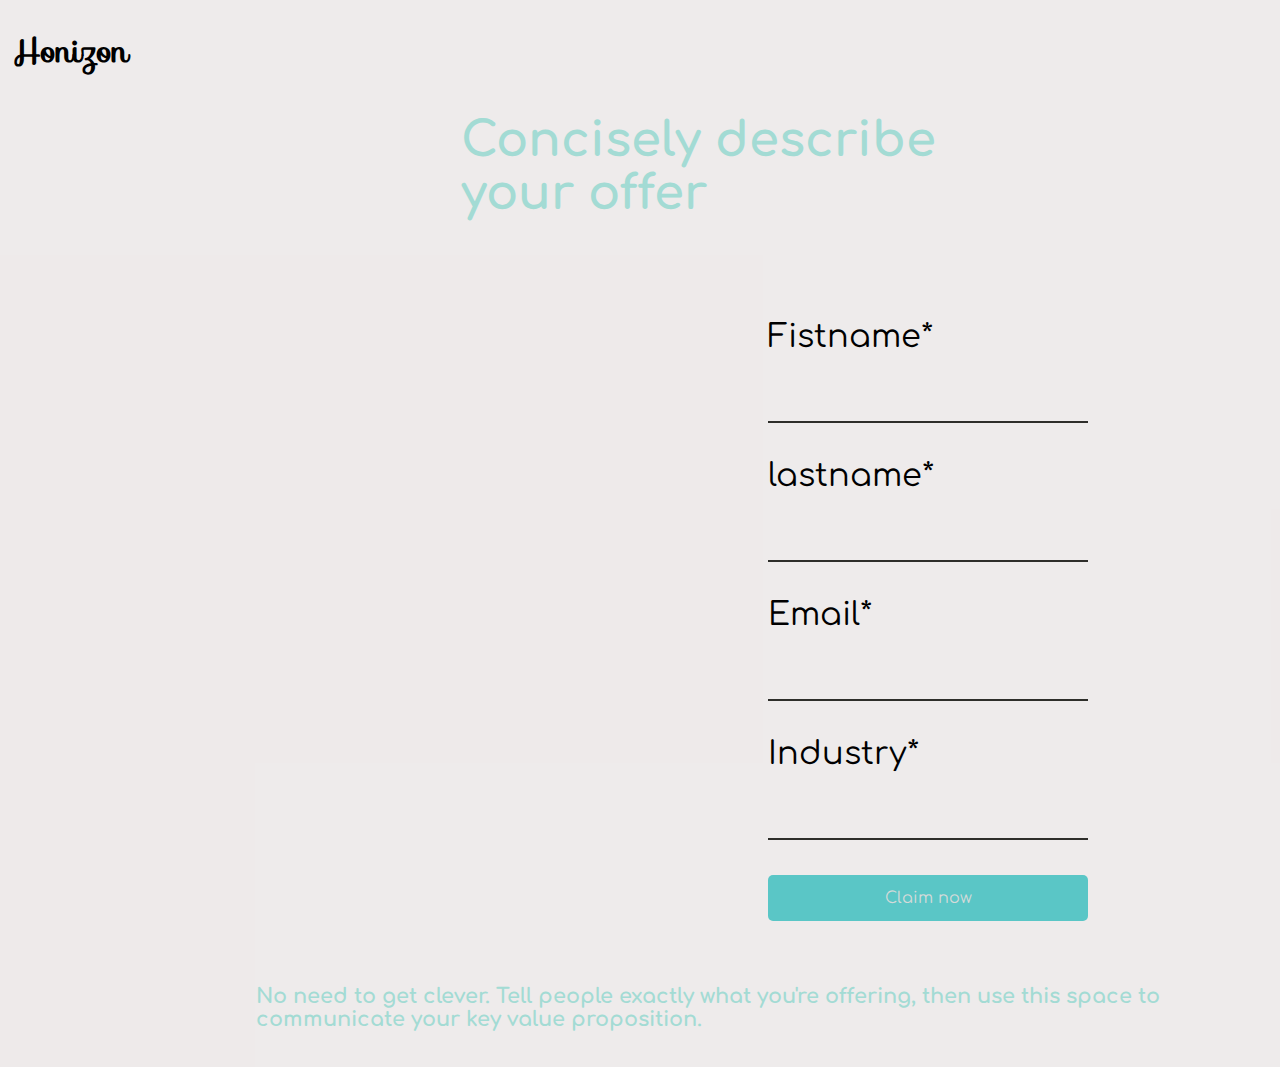
<file: divj/index.html>
<!DOCTYPE html>
<html lang="en">
<head>
    <meta charset="UTF-8">
    
    <title>login page </title>
    <link rel="stylesheet" href="style.css">
    <link rel="preconnect" href="https://fonts.gstatic.com">
    <link href="https://fonts.googleapis.com/css2?family=Hachi+Maru+Pop&display=swap" rel="stylesheet"> 
    <link rel="preconnect" href="https://fonts.gstatic.com">
    <link href="https://fonts.googleapis.com/css2?family=Hachi+Maru+Pop&family=Montserrat:ital@1&display=swap" rel="stylesheet"> 
    <link rel="preconnect" href="https://fonts.gstatic.com">
    <link rel="preconnect" href="https://fonts.gstatic.com">
<link href="https://fonts.googleapis.com/css2?family=Hachi+Maru+Pop&family=Montserrat:ital@1&family=Sofia&display=swap" rel="stylesheet"> 
<link rel="preconnect" href="https://fonts.gstatic.com">
<link href="https://fonts.googleapis.com/css2?family=Comfortaa:wght@500&family=Hachi+Maru+Pop&family=Montserrat:ital@1&family=Sofia&display=swap" rel="stylesheet"> 

 

</head>
<body>
    <div class="container">

            <h1>Honizon</h1>
            <div class="h2">
            <h2>Concisely describe </h2>
            <h2>  your offer</h2>
             </div>

            
     <div class="card">
         




        <br>
        <label for="">Fistname*</label> <br>  
        <input type="text" name="fname" id=""><br>
        <br>
        

        <label for="">lastname*</label> <br>
        <input type="text" name="lname" id=""><br>

        <br>


        <label for="">Email*</label> <br>
        <input type="Email" name="Email" id=""><br>
        <br>



        <label for="">Industry*</label> <br>
        <input type="text" name="industry" id=""><br>
        <br>

    <button class="reg-btn">Claim now </button>

</div>




<h3>No need to get clever. Tell people exactly what you're offering, 
    then use this space to communicate your key value proposition.</h3><br><br>
</div>

    <div class="gray"></div>



</body>
</html>
</file>
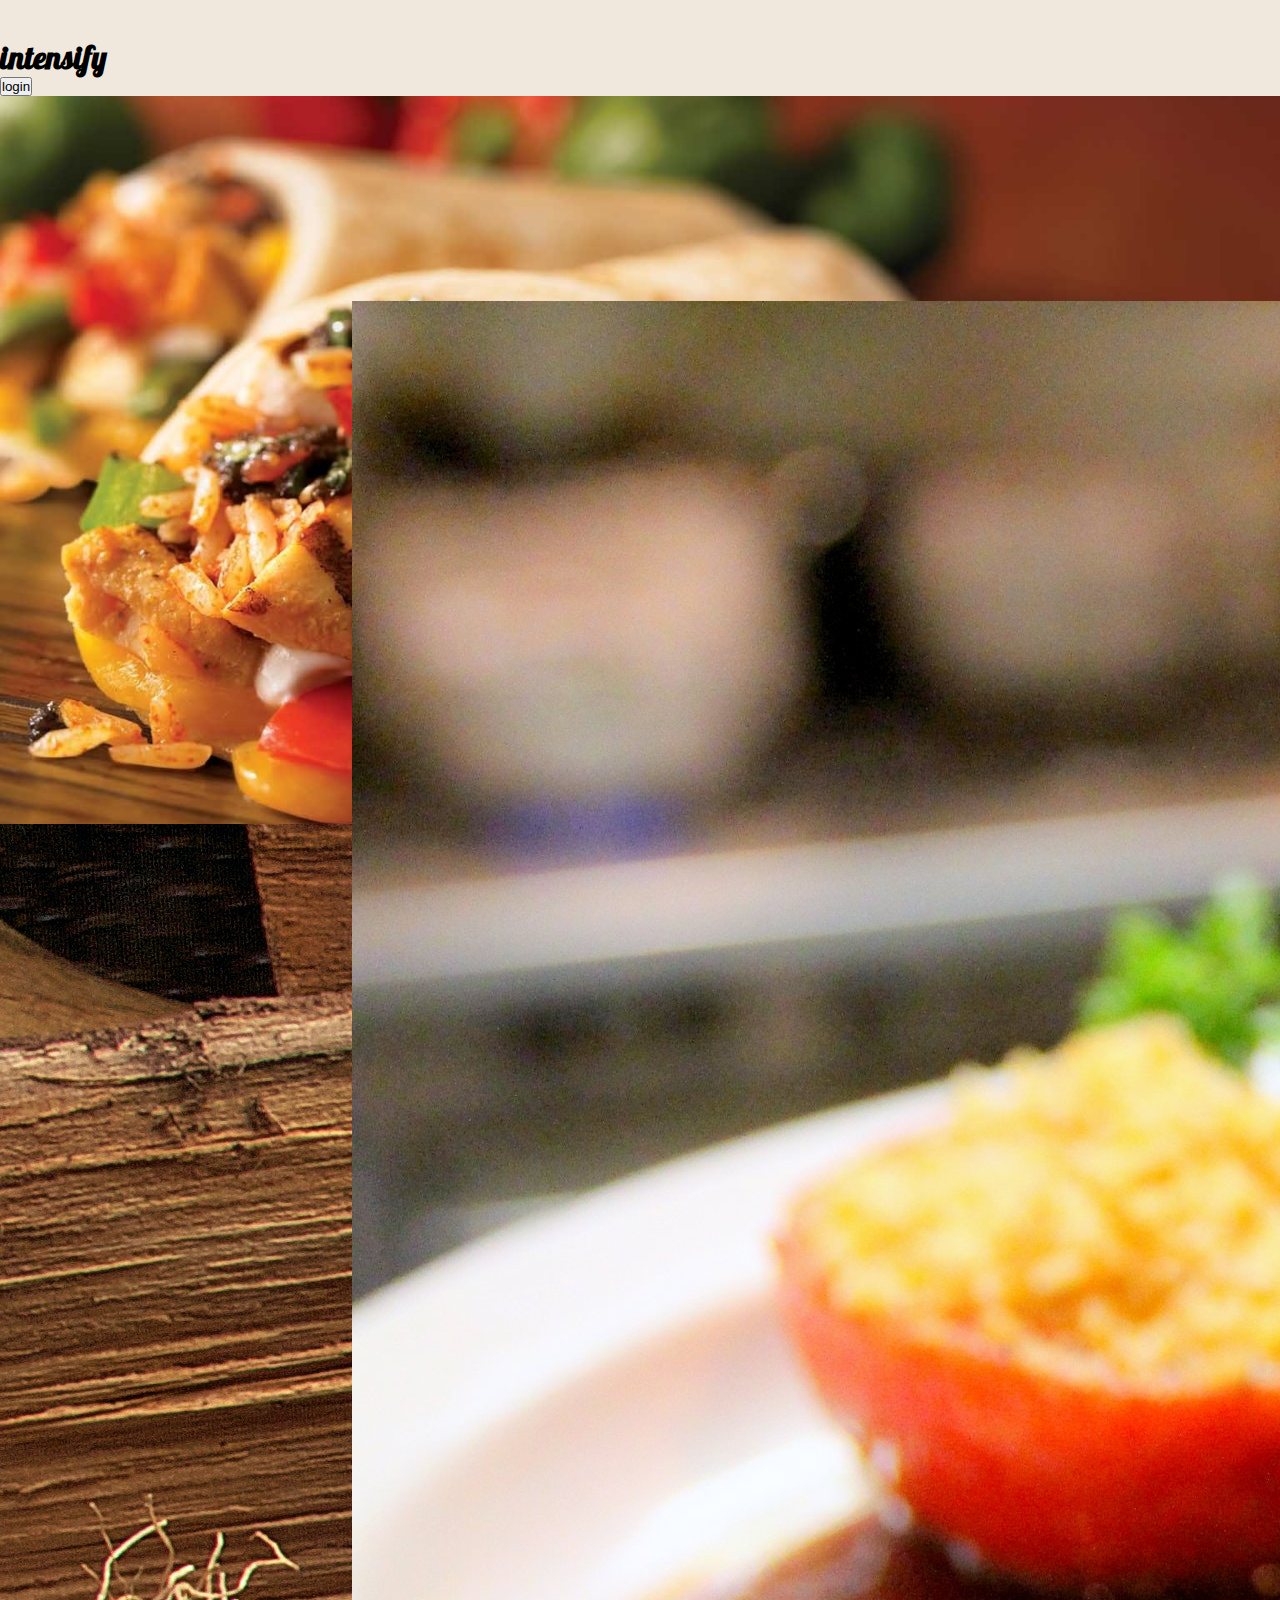
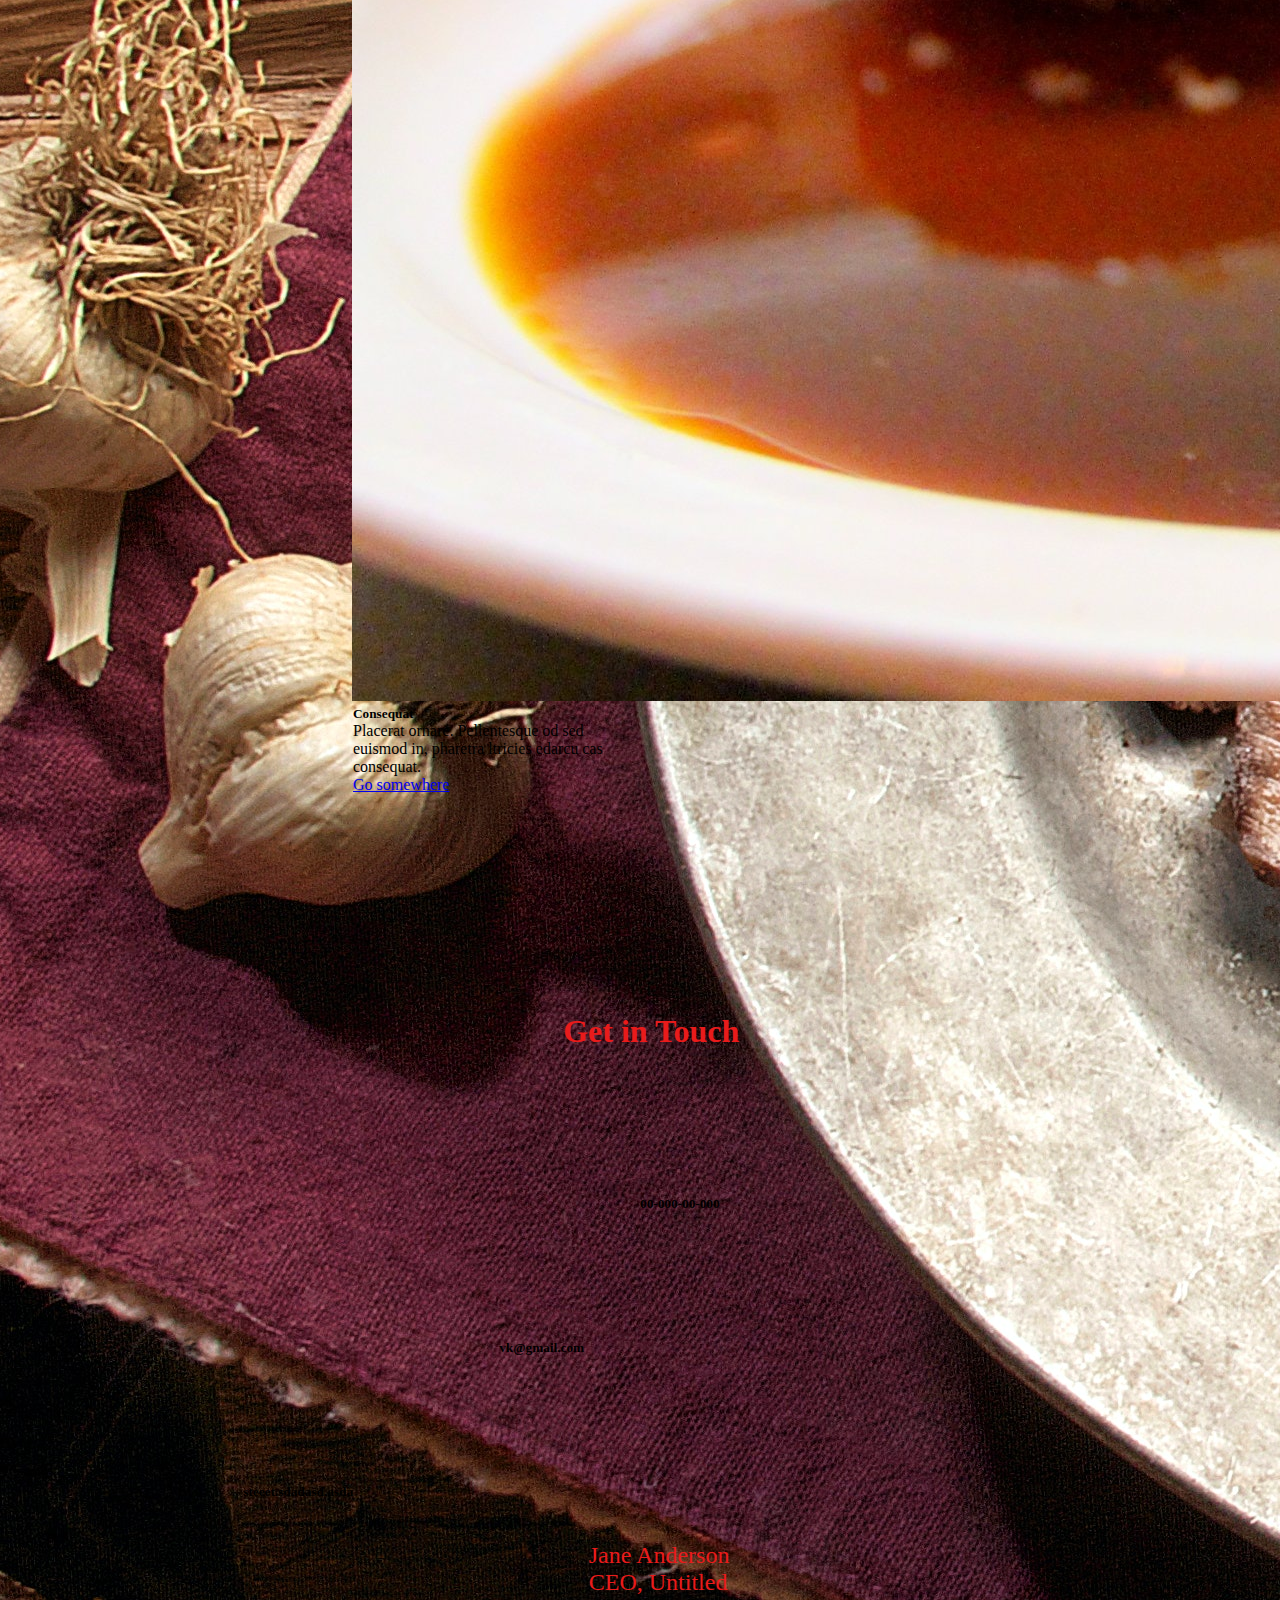
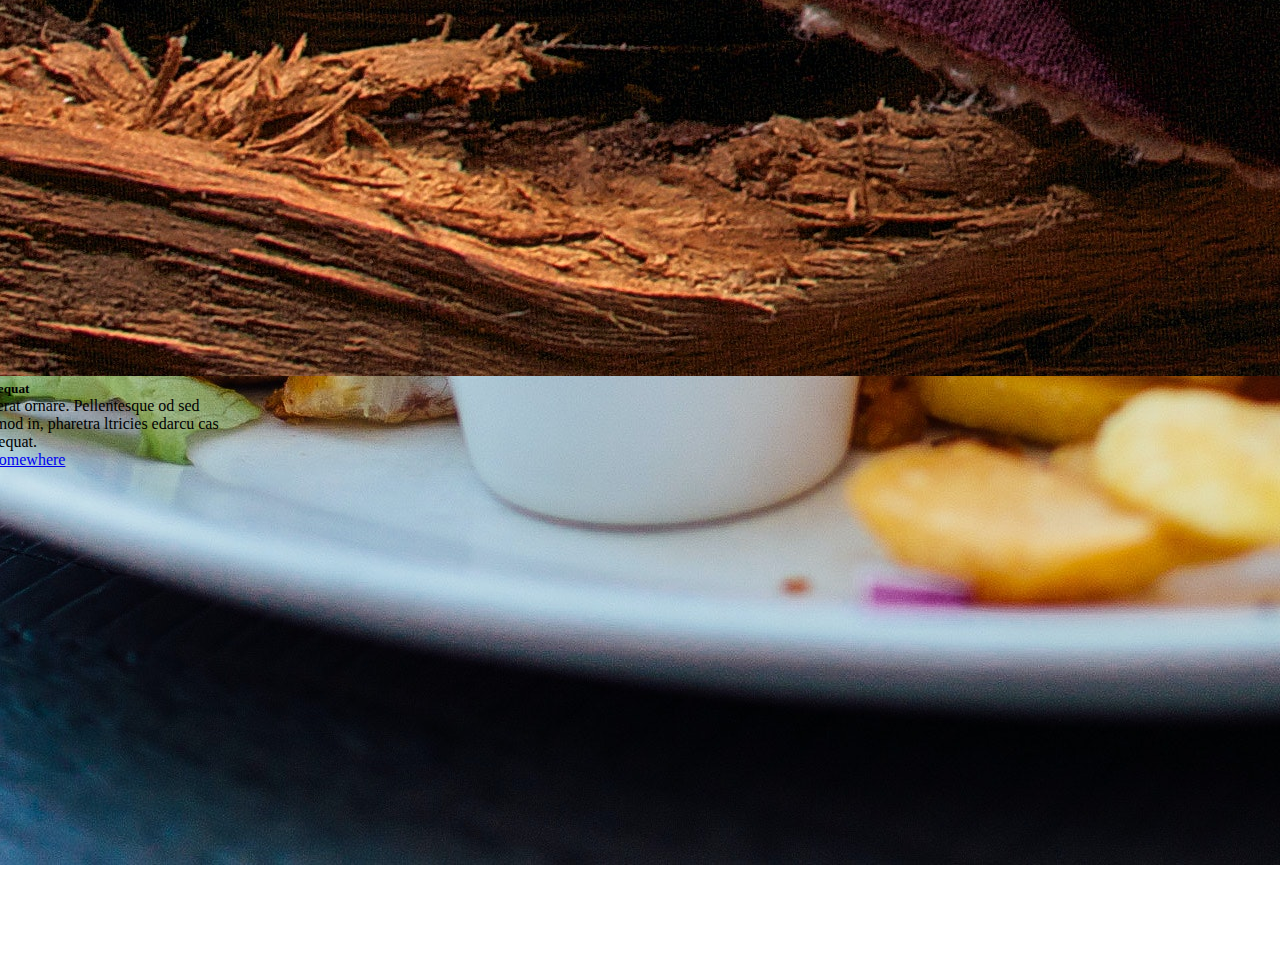
<file: testing2/index.html>
<!DOCTYPE html>
<html lang="en">
<head>
    <title>Document</title>
    <link href="https://cdn.jsdelivr.net/npm/bootstrap@5.0.0-beta1/dist/css/bootstrap.min.css" rel="stylesheet" integrity="sha384-giJF6kkoqNQ00vy+HMDP7azOuL0xtbfIcaT9wjKHr8RbDVddVHyTfAAsrekwKmP1" crossorigin="anonymous">
    <link rel="preconnect" href="https://fonts.gstatic.com">
    <link href="https://fonts.googleapis.com/css2?family=Lobster&display=swap" rel="stylesheet"> 
<link rel="preconnect" href="https://fonts.gstatic.com">
<link href="https://fonts.googleapis.com/css2?family=Varela+Round&display=swap" rel="stylesheet">
<link rel="stylesheet" href="style.css">
<link rel="stylesheet" href="https://pro.fontawesome.com/releases/v5.10.0/css/all.css" integrity="sha384-AYmEC3Yw5cVb3ZcuHtOA93w35dYTsvhLPVnYs9eStHfGJvOvKxVfELGroGkvsg+p" crossorigin="anonymous"/>
<link rel="preconnect" href="https://fonts.gstatic.com">
<link href="https://fonts.googleapis.com/css2?family=Raleway:wght@300&family=Varela+Round&display=swap" rel="stylesheet">
</head>
<body>
    
    <nav class="navbar   navbar-expand-lg navbar-light bg-light">
        <div class="container-fluid">

            <i id="font" class="fas fa-angle-double-right"></i>

            <h1 id="inten" class="mx-auto" style="font-family: 'Lobster', cursive;">intensify</h1>

           

            <button type="button" class="btn btn-light login">login</button>
        </div>
</nav>

<div  class="parallax" style="background-image: url('dj5.jpg');">
 
 
    
</div>

<div class="container">
    <div class="row justify-content-center align-items-center ">
        <div class="col-md-4 col-sm-12">
            <div class="page1">
                <p id="mag"class="text-primary display-6"> Magna ultricies <br></p>
                
                    <span id="mor"> Morbi in sem quis dui plalorem ipsum 
                            in, pharetra sed ultricies.</span>   
                   
                    <p id="ip"class="text-primary display-6"> Ipsum adipiscing lorem <br></p>
                        <span id="mor">Tristique yonve cursus jam nulla quam 
                    loreipsu gravida adipiscing lorem</span>  
                
                </div>
        </div>
        <div class="col-md-4 col-sm-12">
            <div class="image text-center"> 

                <img src="dj4.jpg" alt="food" style="width: 20rem; height: 20rem; border-radius: 50%;" >
                
                
                </div>
                 
                
        </div>
        <div class="col-md-4 col-sm-12">
            <p class="text-primary "id="mage"> Tempus nullam <br></p>
                
            <span id="mor"> Morbi in sem quis dui plalorem ipsum<br> 
                    in, pharetra sed ultricies.</span>   
           
            <p id="ip" class="text-primary display-6"> Suscipit nibh dolore <br></p>
                <span id="mor">Tristique yonve cursus jam nulla quam<br>
            loreipsu gravida adipiscing lorem</span>  
        
        </div>
    </div>
</div><br>


 <div class="container-fluid  "  style="height: 50vh;">
      
    
  
    <h5 id="lorem"  > Feugiat lorem </h5> <br>    
       <h5 id="sem"> "Morbi in sem quis dui placerat ornare. Pellentesque odio nisi, euismod in, pharetra <br>
        magna etiam lorem ultricies in diam. Sed arcu cras consequat." </h5> <br>
    
    <p id="jane"> Jane Anderson <br>
    CEO, Untitled </p>
   </div>


<div class="container1" >
    

    <div class="row justify-content-center align-items-center ">  
        <div class="col-md-4 col-sm-12" id="card1">
                
                    <div class="card" style="width: 18rem;">
        <img src="7.jpg" class="card-img-top" alt=""  >
        <div class="card-body">
          <h5 class="card-title">Consequat</h5>
          <p class="card-text">Placerat ornare. Pellentesque od sed euismod in, pharetra ltricies edarcu cas consequat.</p>
          <a href="#" class="btn btn-primary">Go somewhere</a>
        </div>
      </div>
  
     <div class="col-md-4 col-sm-12">
                
        <div class="card1" style="width: 18rem;" >
<img src="6.jpg" class="card-img-top" alt="..." >
<div class="card-body">
<h5 class="card-title">Consequat</h5>
<p class="card-text">Placerat ornare. Pellentesque od sed euismod in, pharetra ltricies edarcu cas consequat.</p>
<a href="#" class="btn btn-primary">Go somewhere</a>
</div>
</div>   



 
    <div class="card2" style="width: 18rem;">
<img src="8.jpg" class="card-img-top" alt="...">
<div class="card-body">
<h5 class="card-title">Consequat</h5>
<p class="card-text">Placerat ornare. Pellentesque od sed euismod in, pharetra ltricies edarcu cas consequat.</p>
<a href="#" class="btn btn-primary">Go somewhere</a>
</div>
</div>  


</div>
 
    </div>
</div>

</div><br><br>
<br>
  
<div class="container-fluid  "  style="height: 44vh;" >

<div class="row  ">

    <h5 id="lorem1">Get in Touch</h5>  <br>
    <div class="col-md-4 col-sml-12 sem1 ">
 
   
       <h5 id="sem1">  <i class="fal fa-mobile"></i>  00-000-00-000  </h5>  
    
        
</div>


<div class="col-md-4 col-sml-12 ">
 

     
        <h5 id="sem3"><i class="fas fa-envelope"></i> vk@gmail.com </h5>  


    </div>





    <div class="col-md-4 col-sml-12 ">
 

        <h5 id="sem2"> <i class="fas fa-map-marked-alt"></i>  steeet.sdadasd.asda </h5>
      



    </div>



</div><br><br>

 
 
<p id="line"> Jane Anderson <br>
       CEO, Untitled </p>
 
</div>

  
</body> 
  

 

</html>
</file>
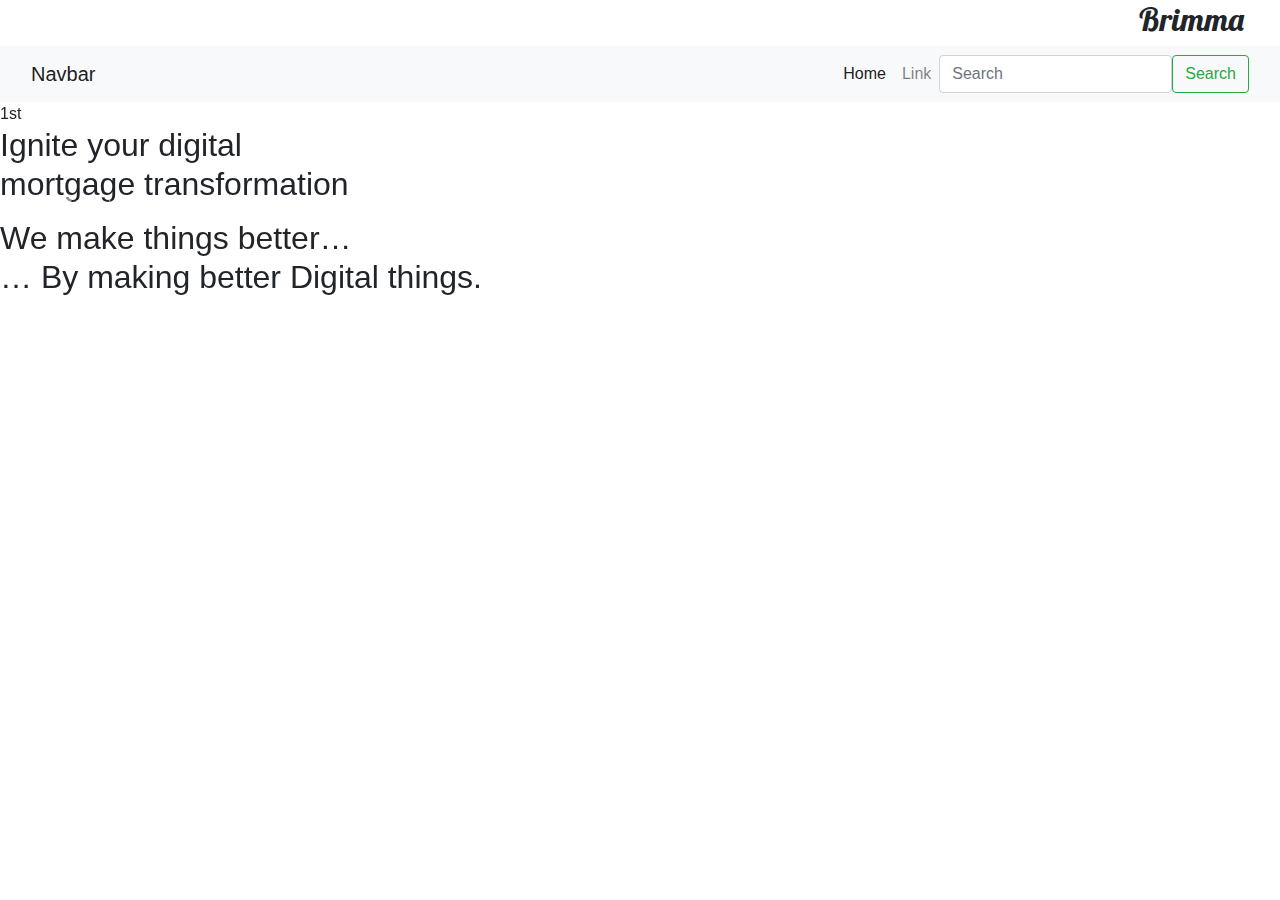
<file: divj/vk/index.html>
<!DOCTYPE html>
<html lang="en">
<head>
    <title>Document</title>
    <link rel="stylesheet" href="https://maxcdn.bootstrapcdn.com/bootstrap/4.0.0/css/bootstrap.min.css" integrity="sha384-Gn5384xqQ1aoWXA+058RXPxPg6fy4IWvTNh0E263XmFcJlSAwiGgFAW/dAiS6JXm" crossorigin="anonymous">
    <script src="https://cdnjs.cloudflare.com/ajax/libs/twitter-bootstrap/4.5.3/js/bootstrap.min.js" integrity="sha512-8qmis31OQi6hIRgvkht0s6mCOittjMa9GMqtK9hes5iEQBQE/Ca6yGE5FsW36vyipGoWQswBj/QBm2JR086Rkw==" crossorigin="anonymous"></script>
    <script src="https://cdnjs.cloudflare.com/ajax/libs/jquery/3.5.1/jquery.min.js" integrity="sha512-bLT0Qm9VnAYZDflyKcBaQ2gg0hSYNQrJ8RilYldYQ1FxQYoCLtUjuuRuZo+fjqhx/qtq/1itJ0C2ejDxltZVFg==" crossorigin="anonymous"></script>
    <link rel="preconnect" href="https://fonts.gstatic.com">
    <link href="https://fonts.googleapis.com/css2?family=Lobster&display=swap" rel="stylesheet"> 
</head>



<body>
     <link rel="stylesheet" href="style.css">



     <h2 id="logo">Brimma</h2>


    <nav class="navbar navbar-light navbar-expand-lg bg-light">
        <div class="container-fluid">
          <button class="navbar-toggler" type="button" data-bs-toggle="collapse" data-bs-target="#navbarTogglerDemo03" aria-controls="navbarTogglerDemo03" aria-expanded="false" aria-label="Toggle navigation">
            <span class="navbar-toggler-icon"></span>
          </button>
          <a class="navbar-brand" href="#">Navbar</a>
          <div class="collapse navbar-collapse" id="navbarTogglerDemo03">
            <ul class="navbar-nav ml-auto">
              <li class="nav-item">
                <a class="nav-link active" aria-current="page" href="#">Home</a>
              </li>
              <li class="nav-item">
                <a class="nav-link" href="#">Link</a>
              </li>
            </ul>
            <form class="d-flex">
              <input class="form-control" type="search" placeholder="Search" aria-label="Search">
              <button class="btn btn-outline-success" type="submit">Search</button>
            </form>
          </div>
        </div>
      </nav>
      <div id="myCarousel" class="carousel slide" data-bs-ride="carousel">
        <ol class="carousel-indicators">
          <li data-bs-target="#carouselExampleIndicators" data-bs-slide-to="0" class="active"></li>
          <li data-bs-target="#carouselExampleIndicators" data-bs-slide-to="1"></li>
          <li data-bs-target="#carouselExampleIndicators" data-bs-slide-to="2"></li>
        </ol>
        <div class="carousel-inner">
          <div class="carousel-item active">
            1st <div>
                <h2>  Ignite your digital <br>
                    mortgage transformation</p>
                
                 <p>  We make things better…<br>
                  … By making better Digital things.</p>
                  </div>
          </div>
          <div class="carousel-item">
            2nd
          </div>
          <div class="carousel-item">
            3rd
          </div>
        </div>
        <a class="carousel-control-prev" href="#carouselExampleIndicators" role="button" data-bs-slide="prev">
          <span class="carousel-control-prev-icon" aria-hidden="true"></span>
          <span class="visually-hidden">Previous</span>
        </a>
        <a class="carousel-control-next" href="#carouselExampleIndicators" role="button" data-bs-slide="next">
          <span class="carousel-control-next-icon" aria-hidden="true"></span>
          <span class="visually-hidden">Next</span>
        </a>
      </div>


    <script>
        var myCarousel = document.querySelector('#myCarousel')
var carousel = new bootstrap.Carousel(myCarousel, {
  interval: 500ms,
  wrap: false
})

    </script>

</body>
</html>
</file>
<file: divj/style.css>
*{

    margin: 0%;
    padding: 0%;
    box-sizing: border-box;
    background-color: rgba(238, 234, 234, 0.918) ;
 
}   

.container{
 
position: absolute ;



}

h1{
font-size: 2rem;
margin-top:2%;
margin-left: 1%;
font-family: "Sofia";

}

.h2{
    font-family: "Comfortaa";
    font-size: 2rem;
    margin-top:3%;
    margin-left: 36%;
    color: rgb(163, 219, 212);
}


 
 
 

 .card  {
    font-family: "Comfortaa";
margin-top: 5%;
margin-left: 60%;
 font-size: 2rem;
position: relative;
 

 

}

input{

font-size: 2rem;
font-family: "Comfortaa";
width: 20rem;
color: rgb(46, 46, 42);
border: none;
outline: none;
border-bottom: 2px solid ;
padding: 1rem;


}

.reg-btn{
    width: 20rem;
    height: 2.9rem;
    font-size: 1rem;
    font-family: "Comfortaa";

    border: none;
    outline: none;
    border-radius: 5px;
    background-color: rgba(55, 190, 190, 0.808);
    color: rgb(212, 218, 217);
}
h3{

    font-family: "Comfortaa";
    font-size: 1.3rem;
    margin-top:5%;
    margin-left: 20%;


    color: rgb(163, 219, 212);


}

.reg-btn:hover{
        background-color: rgb(219, 223, 222) ;
     color: rgb(37, 35, 35);

    box-shadow:  0  0 9px  0 rgb(20, 19, 19);

}
 
.reg-btn:active{

    background-color: rgb(184, 185, 185) ;


}
</file>
<file: testing2/style.css>
*{

margin: 0%;
padding: 0%;
box-sizing: border-box;
}
 
 .login {

    text-decoration: none;
    margin-right: 4rem;
 

 }
 #inten{

cursor: pointer;

 }
 #font{

    margin-left:40px;
    font-size: 2rem;

 }
 .page1{

margin-top: 19%;
 
margin-left: 20%;

 
 }

 .parallax{
    height: 100vh;
    background-attachment: fixed;
    background-position: center;
    background-repeat: no-repeat;
    background-size: cover;
  }

#mag{
font-family:  "Raleway" ;
margin-left: 9%;
color:  rgb(24, 22, 22);
font-size:  2rem;
}
#ip{
margin-top:50px;
margin-left: -1%;
    font-size:  2rem;
    color:  rgb(24, 23, 23);
    font-family:  "Raleway" ;
}

#mor{
color: rgb(15, 14, 14);
font-size: 120%;
margin-left:-1% ;
font-family:  "Raleway" ;
}

#lorem{
font-size:2rem ;
margin-left: 43% ;
 padding-top: 5%;
   color: rgb(238, 29, 14);
   font-family:  "Raleway" ;
   font-weight: 50rem;
}
#sem{
    margin-left: 25%;
    padding-top: 2px;

}
#jane{
    color: rgb(238, 29, 14);
    margin-left: 46%;
}
.container-fluid{
background-color: rgb(240, 232, 220);

}
.image{

margin-left: 20px;

}
#mage{

    font-family:  "Raleway" ;
    margin-left: 9%;
    color:  rgb(24, 22, 22);
    font-size:  2rem;
    margin-left: 4px;

}
.container1{
     

margin-left: -35%;
margin-top: 10%;

}
.card1{

margin-top: -193%;
margin-left: 26rem;

 

}
.card2{

 

    margin-top: -195%;
    margin-left: 50rem;
 

}
.card-body{
    border: 1px solid rgb(183, 183, 185);
}

#sem1{
 margin-left: 50%;
margin-top: 10%;
}
#sem2{
  
 margin-left: 19%;
 margin-top: 10%;
   
   }
   #sem3{
  
 margin-left: 39%;
 margin-top: 10%;
   }
   #lorem1{

margin-left: 44%;
font-family: "poppins";
width: 40%;
font-size: 2rem;
color: rgb(233, 27, 27);
margin-top: 20px;
 
   } 
  
   #line{
    color: rgb(233, 27, 27);
margin-left: 32%;
font-family: "poppins";
font-size: 150%;
 
border-top: 1px solid rgb(173, 183, 190);
 padding-left: 14%;
  width: 40%;
 margin-top: -2%;
padding-top: 30px;

}
</file>
<file: divj/vk/style.css>
*{
    margin: 0%;
    padding: 0%;
    box-sizing: border-box ;

}

 .page1{

margin-left: 5%;
margin-top: 15%;

}
#logo{

    margin-left:89%;
font-family: Lobster;
}

#page2{

font-size: 1rem;
margin-left: 20%;
padding: 2rem;

}
</file>
